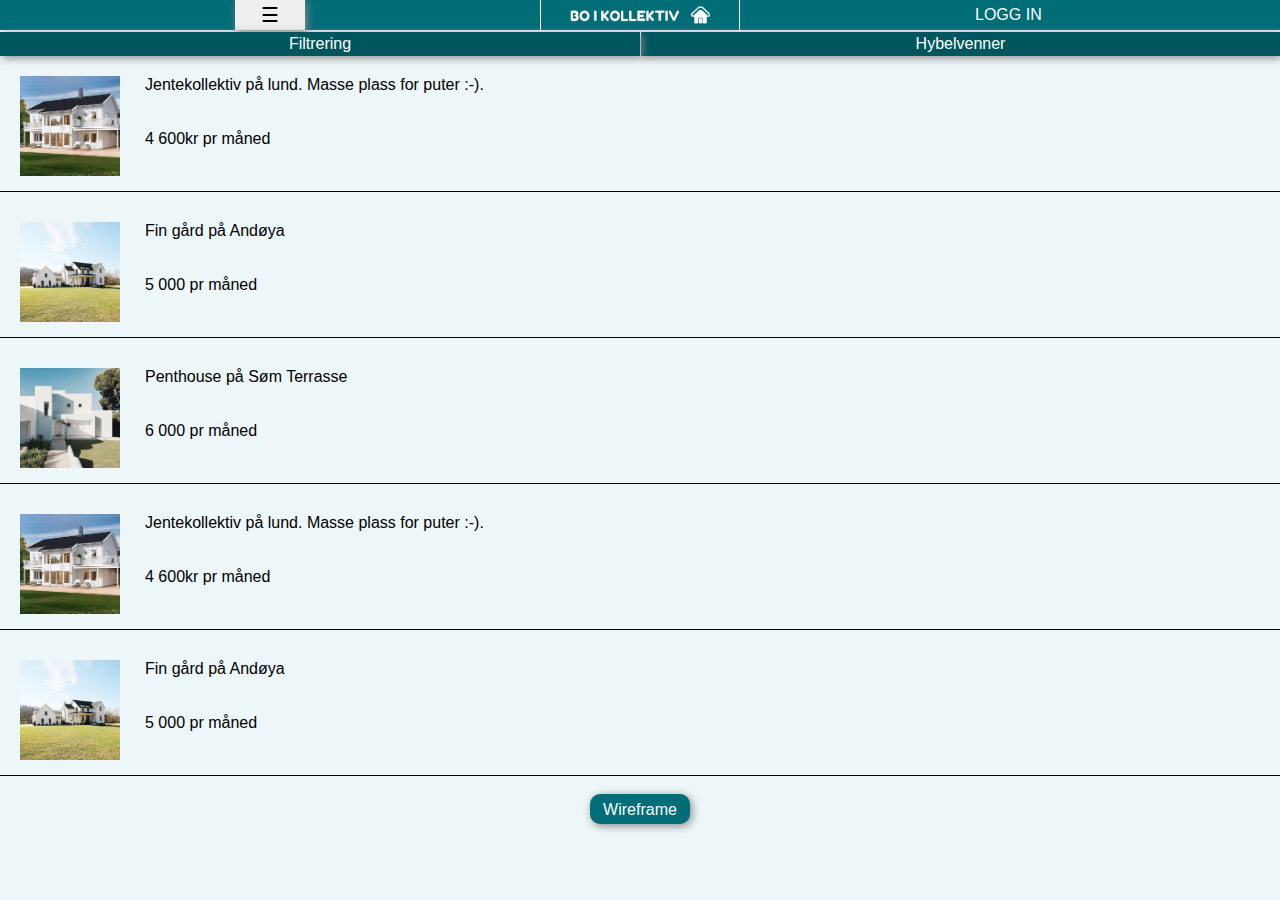
<file: index.html>
<!DOCTYPE html>
<html lang="en">
    <head>
        <meta charset="UTF-8">
        <!--Mest brukte enkoderen for kunne bruke karakterer-->
        <meta name="viewport" content="initial-scale=1.0">
        <!--For at mobiltelefoner ikke blir zooma ut som en "desktop", for at det skal se bra ut på telefoner-->
        <meta http-equiv="X-UA-Compatible" content="IE=edge">
        <!--Sier til "microsoft internett explorer" at den skal bruke den seneste/nyeste "rendering engine"-->
        <link rel="stylesheet" href="design2.css">
        <title>Wireframe</title>
    </head>
    <body>
        <header class="header">
                <div id="main" class="sidelog">
                    <button class="openbtn" onclick="openNav()">☰</button>  
                </div>
            <a href="#">
                <div id="span2">
                    <img src="bilder-prototype/test1.png" alt="" class="nav">
                    <img src="bilder-prototype/test.png" alt="" class="logo">
                </div>
            </a>
            <a href="login.html" id="login" class="sidelog">
                <div>
                    LOGG IN
                </div>
            </a>
        </header>

        <!--
        Forsøk på å lage en dropdown bar. 
        Bruker guide fra: https://www.w3schools.com/howto/howto_css_dropdown.asp*/
        -->
        <div class="subheader">
            <div class="dropdown">
                <button class="dropbtn">Filtrering</button>
                <div class="dropdown-content">
                    <a href="#">Skole</a>
                    <a href="#">Pris</a>
                    <a href="#">Område</a>
                    <a href="#">Kjønn</a>
                    <a href="#">Antall beboere</a>
                </div>
              </div>

            <a href="hybelvenner.html" id="line">
                Hybelvenner
            </a>
        </div>

        <ul class="flex-down">
            <li>
                <img src="bilder-prototype/hus1.jpeg" alt="">
                <p> 
                    Jentekollektiv på lund. Masse plass for puter :-).
                    <br><br><br>
                    4 600kr pr måned
                </p>
            </li>
            <li>
                <img src="bilder-prototype/hus2.jpeg" alt="">
                <p> Fin gård på Andøya
                    <br><br><br>
                    5 000 pr måned
                </p>
            </li>
            <li>
                <img src="bilder-prototype/hus3.jpeg" alt="">
                <p> Penthouse på Søm Terrasse
                    <br><br><br>
                    6 000 pr måned
                </p>
            </li>
            <li>
                <img src="bilder-prototype/hus1.jpeg" alt="">
                <p> Jentekollektiv på lund. Masse plass for puter :-).
                    <br><br><br>
                    4 600kr pr måned
                </p>
            </li>
            <li>
                <img src="bilder-prototype/hus2.jpeg" alt="">
                <p> Fin gård på Andøya
                    <br><br><br>
                    5 000 pr måned
                </p>
            </li>
        </ul>

        <div id="mySidebar" class="sidebar">
        <div>
            <a href="javascript:void(0)" class="closebtn" onclick="closeNav()">&times;</a>
            <img src="bilder-prototype/portrait-square-03.jpeg" alt="">
            <a class="choices" href="#">Login / Registrer</a>
            <a class="choices" href="#">Chat</a>
            <a class="choices" href="#" class="lasta">Legg ut annonse</a>
            <a class="choices" href="#">Mine annonser</a>
            <a class="choices" href="#">Kontakt oss</a>
        </div>
          </div>

        <div class="wide">
            <a class="buttonwide" href="Wireframe-design/wireframe.html">Wireframe</a>
        </div>

        <script>
            function openNav() {
              document.getElementById("mySidebar").style.width = "250px";
              document.getElementById("main").style.marginLeft = "250px";
            }
            
            function closeNav() {
              document.getElementById("mySidebar").style.width = "0";
              document.getElementById("main").style.marginLeft= "0";
            }
        </script>

    </body>
</html>
</file>
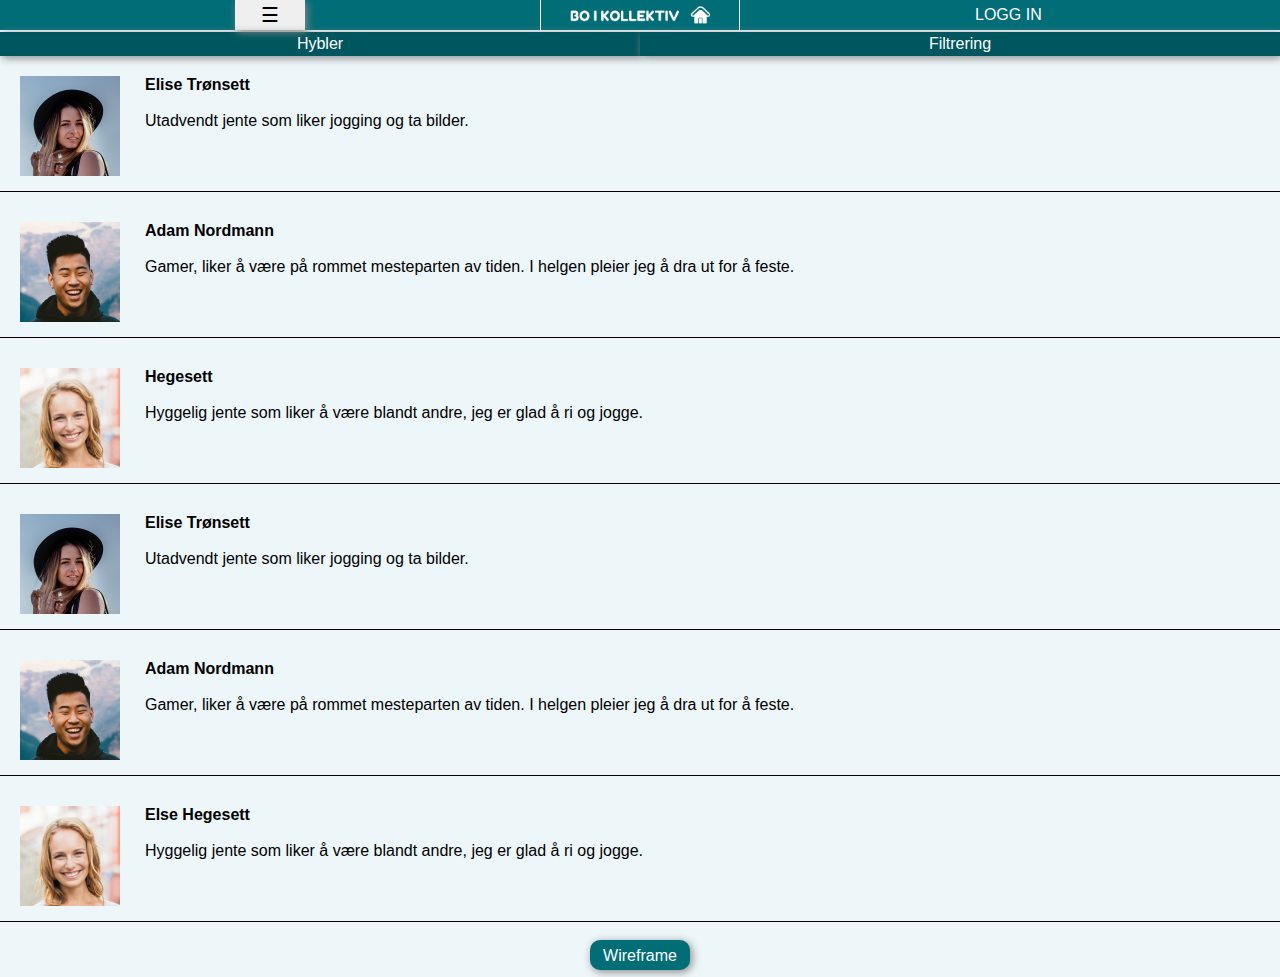
<file: hybelvenner.html>
<!DOCTYPE html>
<html lang="en">
    <head>
        <meta charset="UTF-8">
        <!--Mest brukte enkoderen for kunne bruke karakterer-->
        <meta name="viewport" content="initial-scale=1.0">
        <!--For at mobiltelefoner ikke blir zooma ut som en "desktop", for at det skal se bra ut på telefoner-->
        <meta http-equiv="X-UA-Compatible" content="IE=edge">
        <!--Sier til "microsoft internett explorer" at den skal bruke den seneste/nyeste "rendering engine"-->
        <link rel="stylesheet" href="design2.css">
        <title>Wireframe</title>
    </head>
    <body>
        <header class="header">
                <div id="main" class="sidelog">
                    <button class="openbtn" onclick="openNav()">☰</button>  
                </div>
            <a href="#">
                <div id="span2">
                    <img src="bilder-prototype/test1.png" alt="" class="nav">
                    <img src="bilder-prototype/test.png" alt="" class="logo">
                </div>
            </a>
            <a href="login.html" id="login" class="sidelog">
                <div>
                    LOGG IN
                </div>
            </a>
        </header>

        <div class="subheader">
            <a href="index.html">
                Hybler
            </a>
            <div class="dropdown">
                <button class="dropbtn">Filtrering</button>
                <div class="dropdown-content">
                    <a href="#">Skole</a>
                    <a href="#">Pris</a>
                    <a href="#">Område</a>
                    <a href="#">Kjønn</a>
                    <a href="#">Antall beboere</a>
                </div>
              </div>
        </div>

        <ul class="flex-down">
            <li>
                <img src="bilder-prototype/portrait-square-06.jpeg" alt="">
                <p> 
                    <b>Elise Trønsett</b>
                    <br><br>
                    Utadvendt jente som liker jogging og ta bilder.
                </p>
            </li>
            <li>
                <img src="bilder-prototype/portrait-square-05.jpeg" alt="">
                <p> <b>Adam Nordmann</b>
                    <br><br>
                    Gamer, liker å være på rommet mesteparten av tiden. 
                    I helgen pleier jeg å dra ut for å feste.
                </p>
            </li>
            <li>
                <img src="bilder-prototype/portrait-square-08.jpeg" alt="">
                <p> <b>Hegesett</b>
                    <br><br>
                    Hyggelig jente som liker å være blandt andre, 
                    jeg er glad å ri og jogge.
                </p>
            </li>
            <li>
                <img src="bilder-prototype/portrait-square-06.jpeg" alt="">
                <p> <b>Elise Trønsett</b>
                    <br><br>
                    Utadvendt jente som liker jogging og ta bilder.
                </p>
            </li>
            <li>
                <img src="bilder-prototype/portrait-square-05.jpeg" alt="">
                <p> <b>Adam Nordmann</b>
                    <br><br>
                    Gamer, liker å være på rommet mesteparten av tiden. 
                    I helgen pleier jeg å dra ut for å feste.                
                </p>
            </li>
            <li>
                <img src="bilder-prototype/portrait-square-08.jpeg" alt="">
                <p> <b>Else Hegesett</b>
                    <br><br>
                    Hyggelig jente som liker å være blandt andre, 
                    jeg er glad å ri og jogge.
                </p>
            </li>
        </ul>

        <div id="mySidebar" class="sidebar">
        <div>
            <a href="javascript:void(0)" class="closebtn" onclick="closeNav()">&times;</a>
            <img src="bilder-prototype/portrait-square-03.jpeg" alt="">
            <a href="#">Login / Registrer</a>
            <a href="#">Chat</a>
            <a href="#" class="lasta">Legg ut annonse</a>
            <a href="#">Mine annonser</a>
            <a href="#">Kontakt oss</a>
        </div>
          </div>

        <div class="wide">
            <a class="buttonwide" href="Wireframe-design/wireframe.html">Wireframe</a>
        </div>

        <script>
            function openNav() {
              document.getElementById("mySidebar").style.width = "250px";
              document.getElementById("main").style.marginLeft = "250px";
            }
            
            function closeNav() {
              document.getElementById("mySidebar").style.width = "0";
              document.getElementById("main").style.marginLeft= "0";
            }
        </script>

    </body>
</html>
</file>
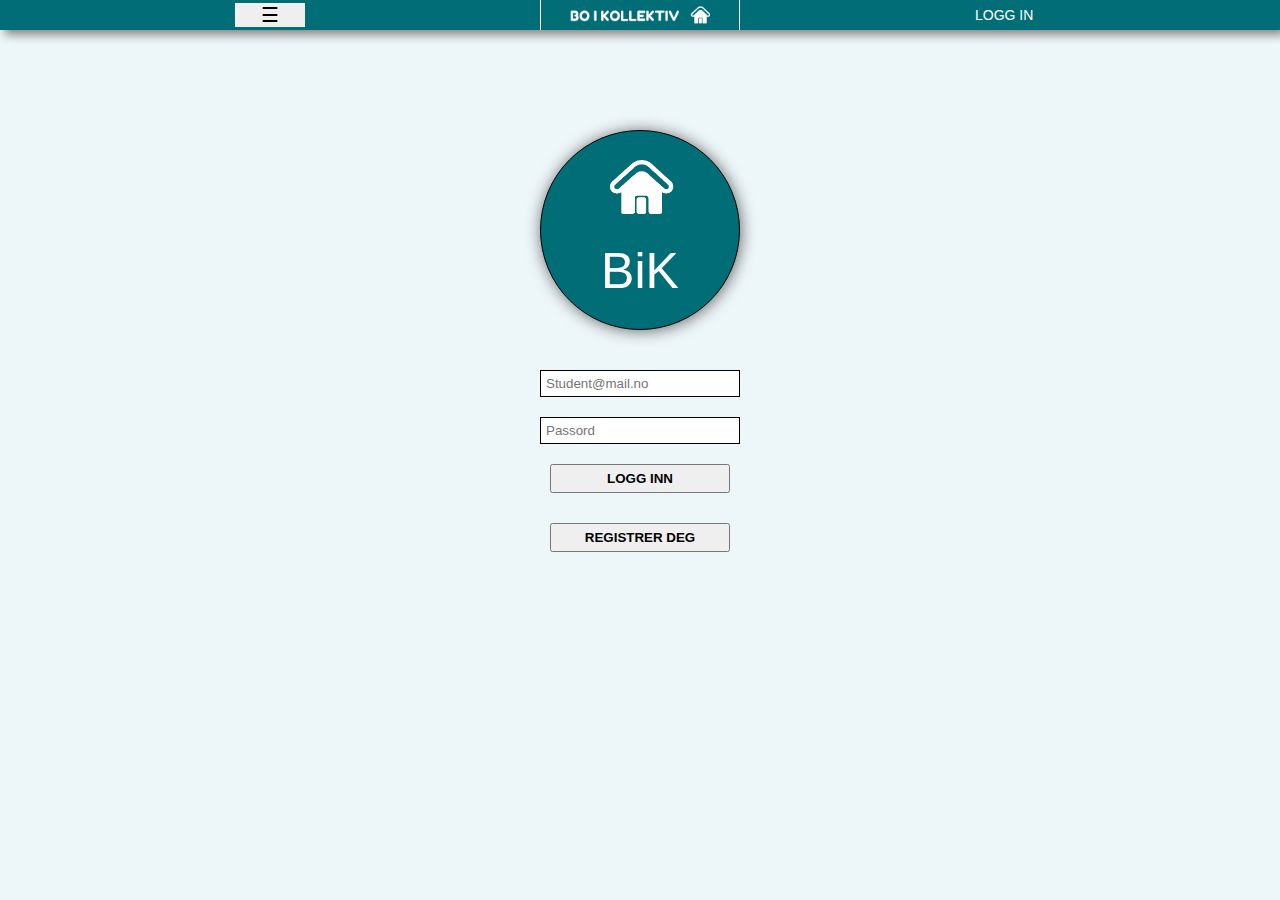
<file: login.html>
<!DOCTYPE html>
<html lang="en">
    <head>
        <meta charset="UTF-8">
        <!--Mest brukte enkoderen for kunne bruke karakterer-->
        <meta name="viewport" content="initial-scale=1.0">
        <!--For at mobiltelefoner ikke blir zooma ut som en "desktop", for at det skal se bra ut på telefoner-->
        <meta http-equiv="X-UA-Compatible" content="IE=edge">
        <!--Sier til "microsoft internett explorer" at den skal bruke den seneste/nyeste "rendering engine"-->
        <link rel="stylesheet" href="login.css">
        <title>Wireframe</title>
    </head>
    <body>
        <body>
            <header class="header">
                    <div id="main" class="sidelog">
                        <button class="openbtn" onclick="openNav()">☰</button>  
                    </div>
                <a href="index.html">
                    <div id="span2">
                        <img src="bilder-prototype/test1.png" alt="" class="nav">
                        <img src="bilder-prototype/test.png" alt="" class="">
                    </div>
                </a>
                <a href="login.html" id="login" class="sidelog">
                    <div>
                        LOGG IN
                    </div>
                </a>
            </header>
    
        <div class="container">
            <div class="logo">
                <img src="/bilder-prototype/test.png" alt="">
                <p>BiK</p>
            </div>
            <div class="text-input">
                <input type="text" placeholder="Student@mail.no">
                <input type="text" placeholder="Passord">
            </div>

            <a href="index.html">
                <button id="logginn">LOGG INN</button>
            </a>
            <button>REGISTRER DEG</button>
        </div>

        <div id="mySidebar" class="sidebar">
            <div>
                <a href="javascript:void(0)" class="closebtn" onclick="closeNav()">&times;</a>
                <img src="bilder-prototype/portrait-square-03.jpeg" alt="">
                <a class="choices" href="#">Login / Registrer</a>
                <a class="choices" href="#">Chat</a>
                <a class="choices" href="#" class="lasta">Legg ut annonse</a>
                <a class="choices" href="#">Mine annonser</a>
                <a class="choices" href="#">Kontakt oss</a>
            </div>
              </div>

        <script>
            function openNav() {
              document.getElementById("mySidebar").style.width = "250px";
              document.getElementById("main").style.marginLeft = "250px";
            }
            
            function closeNav() {
              document.getElementById("mySidebar").style.width = "0";
              document.getElementById("main").style.marginLeft= "0";
            }
        </script>
    </body>
</html>
</file>
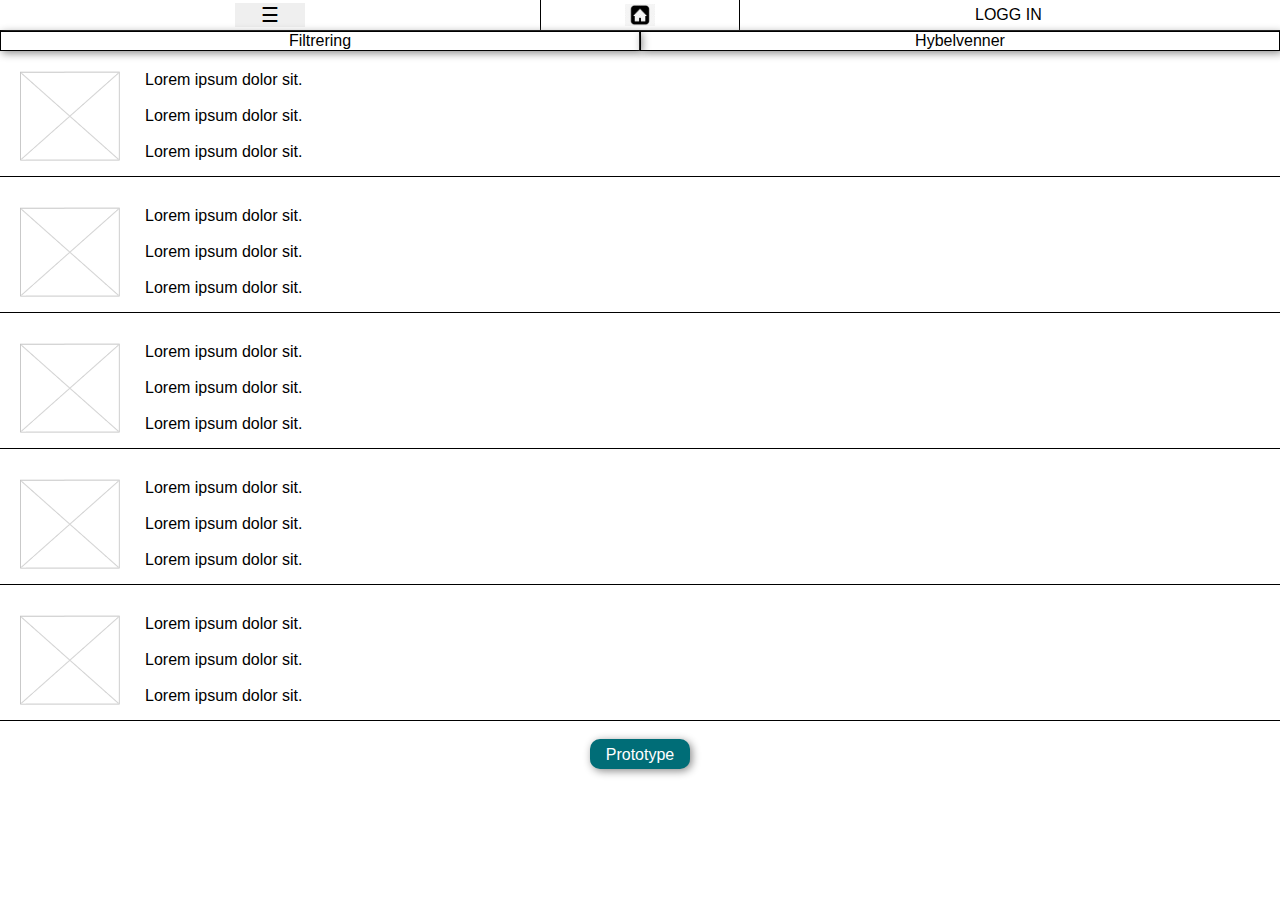
<file: Wireframe-design/wireframe.html>
<!DOCTYPE html>
<html lang="en">
    <head>
        <meta charset="UTF-8">
        <!--Mest brukte enkoderen for kunne bruke karakterer-->
        <meta name="viewport" content="initial-scale=1.0">
        <!--For at mobiltelefoner ikke blir zooma ut som en "desktop", for at det skal se bra ut på telefoner-->
        <meta http-equiv="X-UA-Compatible" content="IE=edge">
        <!--Sier til "microsoft internett explorer" at den skal bruke den seneste/nyeste "rendering engine"-->
        <link rel="stylesheet" href="design2.css">
        <title>Wireframe</title>
    </head>
    <body>
        <header class="header">
                <div id="main" class="sidelog">
                    <button class="openbtn" onclick="openNav()">☰</button>  
                </div>
            <a href="#">
                <div id="span2">
                    <img src="Bilder/home3.png" alt="" class="nav">
                </div>
            </a>
            <a href="Sider-wireframe/login.html" id="login" class="sidelog">
                <div>
                    LOGG IN
                </div>
            </a>
        </header>

        <div class="subheader">
            <a href="Sider-wireframe/filtrering.html">
                Filtrering
            </a>
            <a href="#" id="line">
                Hybelvenner
            </a>
        </div>

        <ul class="flex-down">
            <li>
                <img src="Bilder/wireframe.png" alt="">
                <p> Lorem ipsum dolor sit. <br> <br>
                    Lorem ipsum dolor sit. <br> <br>
                    Lorem ipsum dolor sit.</p>
            </li>
            <li>
                <img src="Bilder/wireframe.png" alt="">
                <p> Lorem ipsum dolor sit. <br> <br>
                    Lorem ipsum dolor sit. <br> <br>
                    Lorem ipsum dolor sit.</p>
            </li>
            <li>
                <img src="Bilder/wireframe.png" alt="">
                <p> Lorem ipsum dolor sit. <br> <br>
                    Lorem ipsum dolor sit. <br> <br>
                    Lorem ipsum dolor sit.</p>
            </li>
            <li>
                <img src="Bilder/wireframe.png" alt="">
                <p> Lorem ipsum dolor sit. <br> <br>
                    Lorem ipsum dolor sit. <br> <br>
                    Lorem ipsum dolor sit.</p>
            </li>
            <li>
                <img src="Bilder/wireframe.png" alt="">
                <p> Lorem ipsum dolor sit. <br> <br>
                    Lorem ipsum dolor sit. <br> <br>
                    Lorem ipsum dolor sit.</p>
            </li>
        </ul>

        <div id="mySidebar" class="sidebar">
            <a href="javascript:void(0)" class="closebtn" onclick="closeNav()">&times;</a>
            <img src="Bilder/wireframe.png" alt="">
            <a href="#">Login/Sign up</a>
            <a href="#">Chat</a>
            <a href="#" class="lasta">Legg ut annonse
                <div class="circle">
                    <div class="plus_up"></div>
                    <div class="plus_down"></div>
                </div>
            </a>

          </div>

        <div class="wide">
            <a class="buttonwide" href="../index.html">Prototype</a>
        </div>

        <script>
            function openNav() {
              document.getElementById("mySidebar").style.width = "250px";
              document.getElementById("main").style.marginLeft = "250px";
            }
            
            function closeNav() {
              document.getElementById("mySidebar").style.width = "0";
              document.getElementById("main").style.marginLeft= "0";
            }
        </script>

    </body>
</html>
</file>
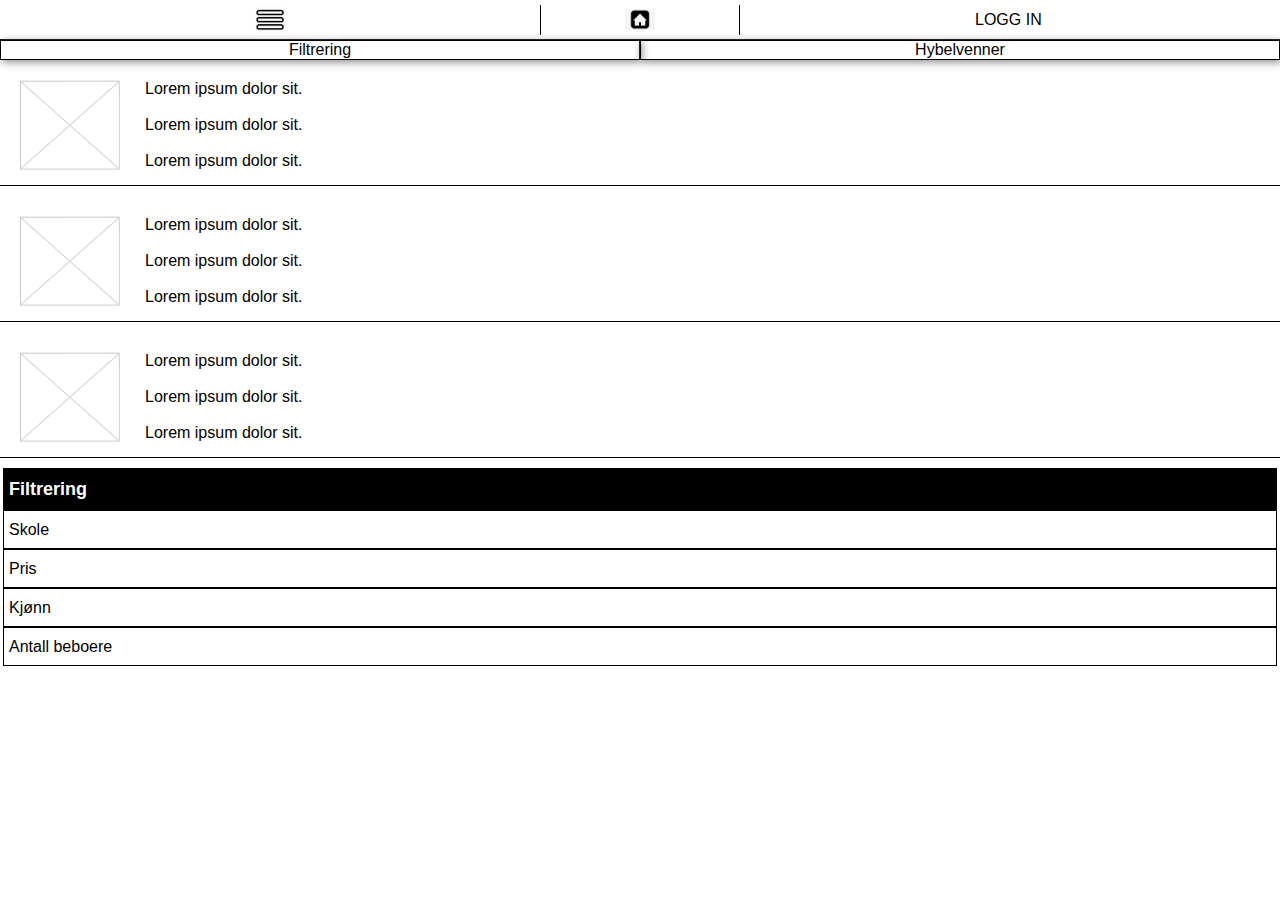
<file: Wireframe-design/Sider-wireframe/filtrering.html>
<!DOCTYPE html>
<html lang="en">
    <head>
        <meta charset="UTF-8">
        <!--Mest brukte enkoderen for kunne bruke karakterer-->
        <meta name="viewport" content="initial-scale=1.0">
        <!--For at mobiltelefoner ikke blir zooma ut som en "desktop", for at det skal se bra ut på telefoner-->
        <meta http-equiv="X-UA-Compatible" content="IE=edge">
        <!--Sier til "microsoft internett explorer" at den skal bruke den seneste/nyeste "rendering engine"-->
        <link rel="stylesheet" href="../design2.css">
        <title>Wireframe</title>
    </head>
    <body>
        <header class="header">
            <a href="#">
                <div id="sidebar" class="sidelog">
                    <img src="../Bilder/My Post.png" alt="" class="nav" id="hamburger">
                </div>
            </a>
            <a href="../wireframe.html">
                <div id="span2">
                    <img src="../Bilder/home3.png" alt="" class="nav">
                </div>
            </a>
            <a href="login.html" id="login" class="sidelog">
                <div>
                    LOGG IN
                </div>
            </a>
        </header>

        <div class="subheader">
            <a href="filtrering.html">
                Filtrering
            </a>
            <a href="#" id="line">
                Hybelvenner
            </a>
        </div>

        <ul class="flex-down">
            <li>
                <img src="../Bilder/wireframe.png" alt="">
                <p> Lorem ipsum dolor sit. <br> <br>
                    Lorem ipsum dolor sit. <br> <br>
                    Lorem ipsum dolor sit.</p>
            </li>
            <li>
                <img src="../Bilder/wireframe.png" alt="">
                <p> Lorem ipsum dolor sit. <br> <br>
                    Lorem ipsum dolor sit. <br> <br>
                    Lorem ipsum dolor sit.</p>
            </li>
            <li class="marginnull">
                <img src="../Bilder/wireframe.png" alt="">
                <p> Lorem ipsum dolor sit. <br> <br>
                    Lorem ipsum dolor sit. <br> <br>
                    Lorem ipsum dolor sit.</p>
            </li>
        </ul>

        <ul class="filter-flex">
            <li class="filhead">
                Filtrering
            </li>
            <li>
                Skole
            </li>
            <li>
                Pris
            </li>
            <li>
                Kjønn
            </li>
            <li>
                Antall beboere
            </li>
        </ul>
    </body>
</html>
</file>
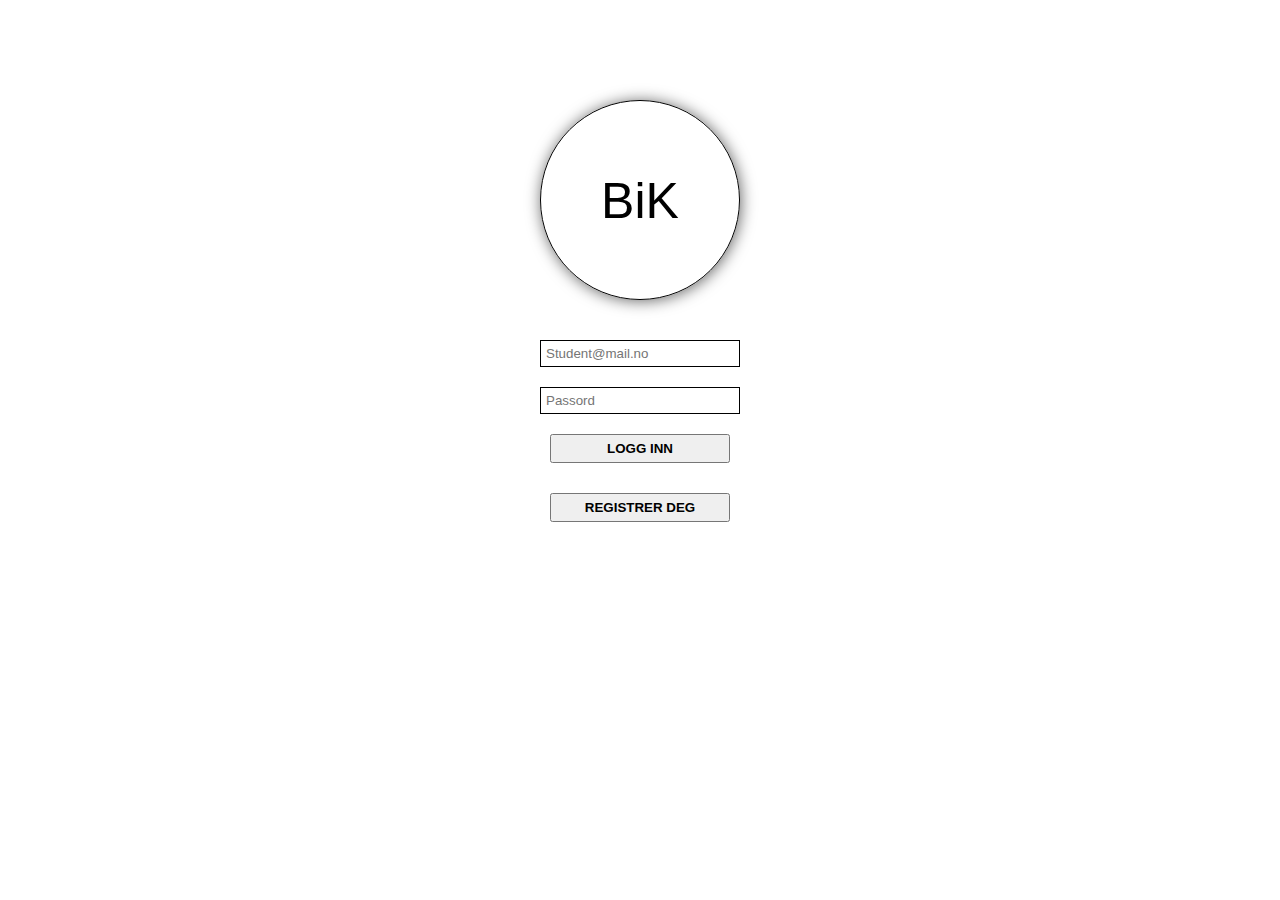
<file: Wireframe-design/Sider-wireframe/login.html>
<!DOCTYPE html>
<html lang="en">
    <head>
        <meta charset="UTF-8">
        <!--Mest brukte enkoderen for kunne bruke karakterer-->
        <meta name="viewport" content="initial-scale=1.0">
        <!--For at mobiltelefoner ikke blir zooma ut som en "desktop", for at det skal se bra ut på telefoner-->
        <meta http-equiv="X-UA-Compatible" content="IE=edge">
        <!--Sier til "microsoft internett explorer" at den skal bruke den seneste/nyeste "rendering engine"-->
        <link rel="stylesheet" href="login.css">
        <title>Wireframe</title>
    </head>
    <body>
        <div class="container">
            <div class="logo">
                BiK
            </div>
            <div class="text-input">
                <input type="text" placeholder="Student@mail.no">
                <input type="text" placeholder="Passord">
            </div>

            <a href="../wireframe.html">
                <button id="login">LOGG INN</button>
            </a>
            <button>REGISTRER DEG</button>
        </div>
    </body>
</html>
</file>
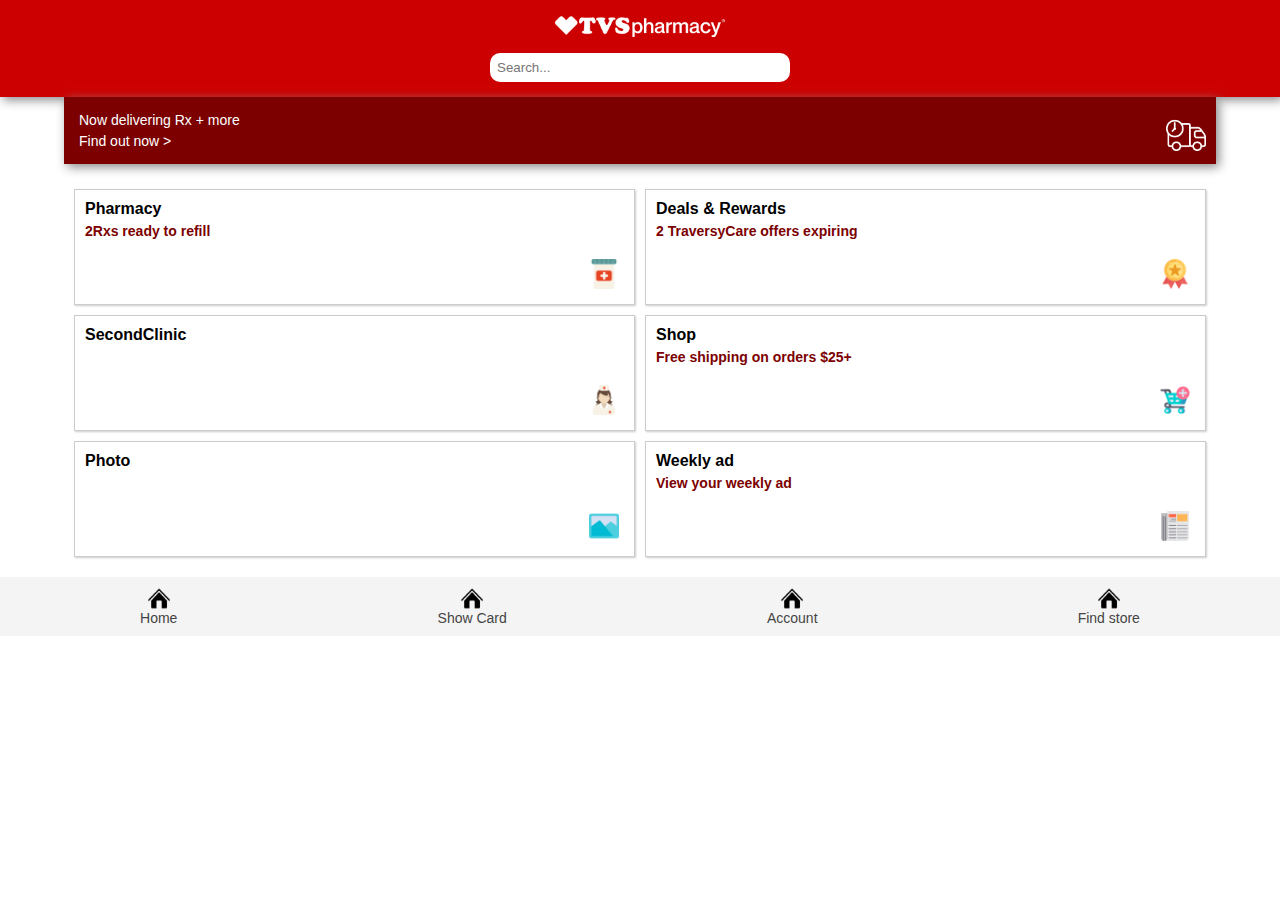
<file: ovelse-for-wireframe--ogannet/annet/Oving-wireframe-design/Oving.html>
<!DOCTYPE html>
<html lang="en">
    <head>
        <meta charset="UTF-8">
        <!--Mest brukte enkoderen for kunne bruke karakterer-->
        <meta name="viewport" content="initial-scale=1.0">
        <!--For at mobiltelefoner ikke blir zooma ut som en "desktop", for at det skal se bra ut på telefoner-->
        <meta http-equiv="X-UA-Compatible" content="IE=edge">
        <!--Sier til "microsoft internett explorer" at den skal bruke den seneste/nyeste "rendering engine"-->
        <link rel="stylesheet" href="Oving.css">
        <title>Practice making wireframe/prototype</title>
    </head>
    <body>
    <!-- 
        <div id="splash">
            <img src="Bilder--/logo.png" alt="" class="logo">
        </div>
    -->
        <!--Omringer alt utenom "footer" fordi den skal være statisk, selv om du scroller-->
        <div class="content">
            <header class="app-header">
                <!--Container brukes for å sette content på midten-->
                <div class="container">
                    <img src="Bilder--/logo.png" alt="" class="logo">
                    <input type="text" class="search" placeholder="Search...">
                </div>
            </header>

            <!--Her bruker man en div og et img innenfor div for flexbox, og paragrafene for å få de under hverandre.-->
            <div class="subheader">
                <div>
                    <p>Now delivering Rx + more</p>
                    <p>Find out now ></p>
                </div>
                <img src="Bilder--/delivery.png" alt="">
            </div>

            <!--Container brukes for å sette content på midten-->
            <div class="grid container">
                <div class="item">
                    <h4>Pharmacy</h4>
                    <p>2Rxs ready to refill</p>
                    <img src="Bilder--/medicine.png" alt="">
                </div>
                <div class="item">
                    <h4>Deals & Rewards</h4>
                    <p>2 TraversyCare offers expiring</p>
                    <img src="Bilder--/medal.png" alt="">
                </div>
                <div class="item">
                    <h4>SecondClinic</h4>
                    <p></p>
                    <img src="Bilder--/nurse.png" alt="">
                </div>
                <div class="item">
                    <h4>Shop</h4>
                    <p>Free shipping on orders $25+</p>
                    <img src="Bilder--/shop.png" alt="">
                </div>
                <div class="item">
                    <h4>Photo</h4>
                    <p></p>
                    <img src="Bilder--/photo.png" alt="">
                </div>
                <div class="item">
                    <h4>Weekly ad</h4>
                    <p>View your weekly ad</p>
                    <img src="Bilder--/Newspaper.png" alt="">
                </div>
            </div>
        </div>


        <footer class="app-footer">
            <ul>
                <li>
                    <img src="Bilder--/footer/home.png" alt="">
                    Home
                </li>
                <li>
                    <img src="Bilder--/footer/home.png" alt="">
                    Show Card
                </li>
                <li>
                    <img src="Bilder--/footer/home.png" alt="">
                    Account
                </li>
                <li>
                    <img src="Bilder--/footer/home.png" alt="">
                    Find store
                </li>
            </ul>
        </footer>
    </body>
</html>
</file>
<file: design2.css>
* {
  box-sizing: border-box;
  margin: 0;
  padding: 0;
}

html,
body {
  font-family: "roboto", sans-serif;
}

body {
  background-color: #edf6f9;
}

/*Navbar, sidebar-hjem-logg in*/
/*Start*/
.header {
  display: flex;
  align-items: center;
  justify-content: space-evenly;
  background-color: #006d77;
  border-bottom: 1px white;
  margin-bottom: 2px;
}

.header div img {
  width: 30px;
}

.header .header a {
  font-size: 10px;
}

#login {
  text-decoration: none;
  color: #fff;
}

.header #span2 {
  width: 200px;
  height: 30px;
  display: flex;
  align-items: center;
  justify-content: center;
  border-left: 1px solid white;
  border-right: 1px solid white;
}

.header #span2 .nav {
  width: 120px;
}

.sidelog {
  width: 70px;
}

#hamburger {
  margin: 5px auto 0 20px;
}
/*Slutt*/

/*Subbaren, filtrering og hybelvenner*/
/*Start*/
.subheader {
  display: flex;
  margin: 0 auto 15px auto;
  justify-content: space-evenly;
  background-color: #00565e;
}

.subheader a,
button {
  text-decoration: none;
  color: white;
  width: 50%;
  text-align: center;
  box-shadow: 2px 2px 8px #888;
  padding: 3px 0 3px 0;
}

.subheader #line {
  border-left: 1px solid white;
}
/*Slutt*/

/*Hoveddel, artikler*/
/*Start*/
.flex-down {
  display: flex;
  flex-direction: column;
}

.flex-down li {
  display: flex;
  margin: 5px 0px 25px 0;
  border-bottom: 1px solid black;
  padding-bottom: 15px;
}

.flex-down li img {
  width: 100px;
  margin-right: 25px;
  margin-left: 20px;
}
.flex-down li p img {
}

/*Slutt*/

/*Filter*/
/*Start*/
.filter-flex li {
  border: 1px solid black;
  padding: 10px 5px 9px 5px;
  margin: 0 3px 0 3px;
}

.filter-flex {
  margin-top: -15px;
}

.filhead {
  background-color: black;
  color: white;
  font-weight: bold;
  font-size: 18px;
}

/*SIDEBAR !*/
/*Start*/
/* The sidebar menu */
.sidebar {
  height: 100%; /* 100% Full-height */
  width: 0; /* 0 width - change this with JavaScript */
  position: fixed; /* Stay in place */
  z-index: 1; /* Stay on top */
  top: 0;
  left: 0;
  background-color: #006d77; /* Black*/
  overflow-x: hidden; /* Disable horizontal scroll */
  padding-top: 60px; /* Place content 60px from the top */
  transition: 0.5s; /* 0.5 second transition effect to slide in the sidebar */
  box-shadow: 40px 40px 50px rgba(136, 136, 136, 0.692);
}

/* The sidebar links */
.sidebar a {
  padding: 20px 10px 20px 10px;
  text-decoration: none;
  font-size: 20px;
  display: block;
  transition: 0.3s;
}

.sidebar div {
  display: flex;
  height: 70%;
  flex-direction: column;
  justify-content: space-evenly;
}

/* When you mouse over the navigation links, change their color */
.sidebar a:hover {
  color: #f1f1f1;
}

.openbtn {
  font-size: 20px;
  cursor: pointer;
  color: black;
  text-align: center;
  border: none;
  margin-left: 0px;
  width: 70px;
}

.openbtn:hover {
  background-color: #fff;
}

/* Position and style the close button (top right corner) */
.sidebar .closebtn {
  position: absolute;
  top: 0;
  right: 25px;
  font-size: 36px;
  margin-left: 50px;
  color: white;
}

/* Style page content - use this if you want to push the page content to the right when you open the side navigation */
#main {
  transition: margin-left 0.5s; /* If you want a transition effect */
}

/* On smaller screens, where height is less than 450px, change the style of the sidenav (less padding and a smaller font size) */
@media screen and (max-height: 450px) {
  .sidebar {
    padding-top: 15px;
  }
  .sidebar a {
    font-size: 18px;
  }
}

.sidebar img {
  border-radius: 50%;
  width: 190px;
  margin-bottom: 40px;
  margin-top: 20px;
  align-self: center;
}

.circle {
  height: 100px;
  width: 100px;
  border: 2px solid #818181;
  position: relative;
  border-radius: 50%;
  margin: 30px;
  display: flex;
  justify-content: center;
  align-items: center;
}

.plus_up {
  background-color: #818181;
  width: 75px;
  height: 10px;
  border-radius: 10px;
}

.plus_down {
  background-color: #818181;
  width: 10px;
  height: 75px;
  position: absolute;
  border-radius: 10px;
}

.wide {
  display: flex;
  width: 100%;
  height: 30px;
  box-sizing: border-box;
  align-items: center;
  justify-content: center;
  margin: 0px;
  padding: 0px;
}

.wide a {
  text-decoration: none;
  color: #fff;
  background-color: #006d77;
  width: 100px;
  height: 30px;
  margin-bottom: 15px;
  text-align: center;
  padding: 7px 0 0 0;
  border-radius: 10px;
  box-shadow: 2px 2px 8px #888;
}

/*Fikse på sidebaren litt, lage bokser rundt hvert valg så det ser med likt ut som prototype*/
.choices {
  border: 1px solid black;
  width: 90%;
  background-color: #dadada;
  align-self: center;
  text-align: justify;
  color: #000;
}

/*Forsøk på å lage en dropdown bar, bruker guide fra: https://www.w3schools.com/howto/howto_css_dropdown.asp*/
/*Her har jeg kopiert inn hele html/css fra nettsiden over og endret den så den passer prototypen.*/
/*Start*/

/* Dropdown Button */
.dropbtn {
  background-color: #00565e;
  color: white;
  font-size: 16px;
  width: 100%;
  border: none;
}

/* The container <div> - needed to position the dropdown content */
.dropdown {
  position: relative;
  display: inline-block;
  width: 50%;
}

/* Dropdown Content (Hidden by Default) */
.dropdown-content {
  display: none;
  position: absolute;
  background-color: #f1f1f1;
  width: 100%;
  box-shadow: 0px 8px 16px 0px rgba(0, 0, 0, 0.2);
  z-index: 1;
  margin-right: auto;
}

/* Links inside the dropdown */
.dropdown-content a {
  color: black;
  padding: 12px 16px;
  text-decoration: none;
  display: block;
  width: 100%;
  text-align: start;
}

/* Change color of dropdown links on hover */
.dropdown-content a:hover {
  background-color: #ddd;
}

/* Show the dropdown menu on hover */
.dropdown:hover .dropdown-content {
  display: block;
}

/* Change the background color of the dropdown button when the dropdown content is shown */
.dropdown:hover .dropbtn {
  background-color: #00565e;
}
/*Slutt*/
</file>
<file: login.css>
* {
  box-sizing: border-box;
  margin: 0;
  padding: 0;
}

html,
body {
  font-family: "roboto", sans-serif;
  font-size: 14px;
}

body {
  background-color: #edf6f9;
}

.header {
  display: flex;
  align-items: center;
  justify-content: space-evenly;
  background-color: #006d77;
  box-shadow: 5px 5px 10px #888;
}

.header div img {
  width: 30px;
}

.header .header a {
  font-size: 10px;
}

#login {
  text-decoration: none;
  color: #fff;
}

.header #span2 {
  width: 200px;
  height: 30px;
  display: flex;
  align-items: center;
  justify-content: center;
  border-left: 1px solid white;
  border-right: 1px solid white;
}

.header #span2 .nav {
  width: 120px;
}

.sidelog {
  width: 70px;
}

#hamburger {
  margin: 5px auto 0 20px;
}

.container,
.text-input {
  display: flex;
  flex-direction: column;
}

.container {
  margin: 100px;
  align-items: center;
  justify-content: center;
}

.logo {
  width: 200px;
  height: 200px;
  text-align: center;
  line-height: 140px;
  font-size: 50px;
  border: 1px solid black;
  border-radius: 50%;
  padding: 0px;
  padding-top: 30px;
  margin-bottom: 30px;
  box-shadow: 1px 1px 15px #666;
  background-color: #006d77;
  color: #fff;
  display: flex;
  flex-direction: column;
  justify-content: center;
  align-items: center;
}

.logo img {
  width: 100px;
  margin-bottom: -25px;
}

.text-input input {
  width: 200px;
  border: 1px solid black;
  margin: 10px;
  padding: 5px;
}

.container button {
  padding: 5px;
  font-weight: bold;
  width: 180px;
}

.container #logginn {
  margin: 10px 0 30px 0;
}

/* The sidebar menu */
.sidebar {
  height: 100%; /* 100% Full-height */
  width: 0; /* 0 width - change this with JavaScript */
  position: fixed; /* Stay in place */
  z-index: 1; /* Stay on top */
  top: 0;
  left: 0;
  background-color: #006d77; /* Black*/
  overflow-x: hidden; /* Disable horizontal scroll */
  padding-top: 60px; /* Place content 60px from the top */
  transition: 0.5s; /* 0.5 second transition effect to slide in the sidebar */
  box-shadow: 40px 40px 50px rgba(136, 136, 136, 0.692);
}

/* The sidebar links */
.sidebar a {
  padding: 20px 10px 20px 10px;
  text-decoration: none;
  font-size: 20px;
  display: block;
  transition: 0.3s;
}

.sidebar div {
  display: flex;
  height: 75%;
  flex-direction: column;
  justify-content: space-around;
}

/* When you mouse over the navigation links, change their color */
.sidebar a:hover {
  color: #f1f1f1;
}

.openbtn {
  font-size: 20px;
  cursor: pointer;
  color: black;
  text-align: center;
  border: none;
  margin-left: 0px;
  width: 70px;
}

.openbtn:hover {
  background-color: #fff;
}

/* Position and style the close button (top right corner) */
.sidebar .closebtn {
  position: absolute;
  top: 0;
  right: 25px;
  font-size: 36px;
  margin-left: 50px;
  color: white;
}

/* Style page content - use this if you want to push the page content to the right when you open the side navigation */
#main {
  transition: margin-left 0.5s; /* If you want a transition effect */
}

/* On smaller screens, where height is less than 450px, change the style of the sidenav (less padding and a smaller font size) */
@media screen and (max-height: 450px) {
  .sidebar {
    padding-top: 15px;
  }
  .sidebar a {
    font-size: 18px;
  }
}

.sidebar img {
  border-radius: 50%;
  width: 190px;
  margin-bottom: 40px;
  margin-top: 20px;
  align-self: center;
}

.circle {
  height: 100px;
  width: 100px;
  border: 2px solid #818181;
  position: relative;
  border-radius: 50%;
  margin: 30px;
  display: flex;
  justify-content: center;
  align-items: center;
}

.plus_up {
  background-color: #818181;
  width: 75px;
  height: 10px;
  border-radius: 10px;
}

.plus_down {
  background-color: #818181;
  width: 10px;
  height: 75px;
  position: absolute;
  border-radius: 10px;
}

.wide {
  display: flex;
  width: 100%;
  height: 30px;
  box-sizing: border-box;
  align-items: center;
  justify-content: center;
  margin: 0px;
  padding: 0px;
}

.wide a {
  text-decoration: none;
  color: #fff;
  background-color: #006d77;
  width: 100px;
  height: 30px;
  margin-bottom: 15px;
  text-align: center;
  padding: 7px 0 0 0;
  border-radius: 10px;
  box-shadow: 2px 2px 8px #888;
}

/*Fikse på sidebaren litt, lage bokser rundt hvert valg så det ser med likt ut som prototype*/
.choices {
  border: 1px solid black;
  width: 90%;
  background-color: #dadada;
  align-self: center;
  text-align: justify;
  color: #000;
}
</file>
<file: Wireframe-design/design2.css>
* {
  box-sizing: border-box;
  margin: 0;
  padding: 0;
}

html,
body {
  font-family: "roboto", sans-serif;
}

/*Navbar, sidebar-hjem-logg in*/
/*Start*/
.header {
  display: flex;
  align-items: center;
  justify-content: space-evenly;
  border-bottom: 1px solid black;
}

.header div img {
  width: 30px;
}

.header .header a {
  font-size: 10px;
}

#login {
  text-decoration: none;
  color: black;
}

.header #span2 {
  width: 200px;
  height: 30px;
  display: flex;
  align-items: center;
  justify-content: center;
  border-left: 1px solid black;
  border-right: 1px solid black;
}

.sidelog {
  width: 70px;
}

#hamburger {
  margin: 5px auto 0 20px;
}
/*Slutt*/

/*Subbaren, filtrering og hybelvenner*/
/*Start*/
.subheader {
  display: flex;
  margin: 0 auto 15px auto;
  justify-content: space-evenly;
}

.subheader a {
  text-decoration: none;
  color: black;
  width: 50%;
  text-align: center;
  border: 1px solid black;
  box-shadow: 2px 2px 8px #888;
}
/*Slutt*/

/*Hoveddel, artikler*/
/*Start*/
.flex-down {
  display: flex;
  flex-direction: column;
}

.flex-down li {
  display: flex;
  margin: 5px 0px 25px 0;
  border-bottom: 1px solid black;
  padding-bottom: 15px;
}

.flex-down li img {
  width: 100px;
  margin-right: 25px;
  margin-left: 20px;
}

/*Slutt*/

/*Filter*/
/*Start*/
.filter-flex li {
  border: 1px solid black;
  padding: 10px 5px 9px 5px;
  margin: 0 3px 0 3px;
}

.filter-flex {
  margin-top: -15px;
}

.filhead {
  background-color: black;
  color: white;
  font-weight: bold;
  font-size: 18px;
}

/*SIDEBAR !*/
/*Start*/
/* The sidebar menu */
.sidebar {
  height: 100%; /* 100% Full-height */
  width: 0; /* 0 width - change this with JavaScript */
  position: fixed; /* Stay in place */
  z-index: 1; /* Stay on top */
  top: 0;
  left: 0;
  background-color: #111; /* Black*/
  overflow-x: hidden; /* Disable horizontal scroll */
  padding-top: 60px; /* Place content 60px from the top */
  transition: 0.5s; /* 0.5 second transition effect to slide in the sidebar */
}

/* The sidebar links */
.sidebar a {
  padding: 8px 8px 8px 32px;
  text-decoration: none;
  font-size: 25px;
  color: #818181;
  display: block;
  transition: 0.3s;
}

/* When you mouse over the navigation links, change their color */
.sidebar a:hover {
  color: #f1f1f1;
}

.openbtn {
  font-size: 20px;
  cursor: pointer;
  color: black;
  text-align: center;
  border: none;
  margin-left: 0px;
  width: 70px;
}

.openbtn:hover {
  background-color: #fff;
}

/* Position and style the close button (top right corner) */
.sidebar .closebtn {
  position: absolute;
  top: 0;
  right: 25px;
  font-size: 36px;
  margin-left: 50px;
}

/* Style page content - use this if you want to push the page content to the right when you open the side navigation */
#main {
  transition: margin-left 0.5s; /* If you want a transition effect */
}

/* On smaller screens, where height is less than 450px, change the style of the sidenav (less padding and a smaller font size) */
@media screen and (max-height: 450px) {
  .sidebar {
    padding-top: 15px;
  }
  .sidebar a {
    font-size: 18px;
  }
}

.sidebar img {
  border-radius: 50%;
  width: 120px;
  height: 125px;
  margin-left: 50px;
  margin-bottom: 40px;
}

.circle {
  height: 100px;
  width: 100px;
  border: 2px solid #818181;
  position: relative;
  border-radius: 50%;
  margin: 30px;
  display: flex;
  justify-content: center;
  align-items: center;
}

.plus_up {
  background-color: #818181;
  width: 75px;
  height: 10px;
  border-radius: 10px;
}

.plus_down {
  background-color: #818181;
  width: 10px;
  height: 75px;
  position: absolute;
  border-radius: 10px;
}

.wide {
  display: flex;
  width: 100%;
  height: 30px;
  box-sizing: border-box;
  align-items: center;
  justify-content: center;
  margin: 0px;
  padding: 0px;
}

.wide a {
  text-decoration: none;
  color: #fff;
  background-color: #006d77;
  width: 100px;
  height: 30px;
  margin-bottom: 15px;
  text-align: center;
  padding: 7px 0 0 0;
  border-radius: 10px;
  box-shadow: 2px 2px 8px #888;
}
</file>
<file: Wireframe-design/Sider-wireframe/login.css>
* {
  box-sizing: border-box;
  margin: 0;
  padding: 0;
}

html,
body {
  font-family: "roboto", sans-serif;
  font-size: 14px;
}

.container,
.text-input {
  display: flex;
  flex-direction: column;
}

.container {
  margin: 100px;
  align-items: center;
  justify-content: center;
}

.logo {
  width: 200px;
  height: 200px;
  text-align: center;
  line-height: 140px;
  font-size: 50px;
  border: 1px solid black;
  border-radius: 50%;
  padding: 20px;
  padding-top: 30px;
  margin-bottom: 30px;
  box-shadow: 1px 1px 15px #666;
}

.text-input input {
  width: 200px;
  border: 1px solid black;
  margin: 10px;
  padding: 5px;
}

.container button {
  padding: 5px;
  font-weight: bold;
  width: 180px;
}

.container #login {
  margin: 10px 0 30px 0;
}
</file>
<file: ovelse-for-wireframe--ogannet/annet/Oving-wireframe-design/Oving.css>
:root {
  --primary-color: #cc0000;
  --secondary-color: #7c0000;
}

* {
  box-sizing: border-box;
  margin: 0;
  padding: 0;
}

html,
body {
  font-family: "roboto", sans-serif;
}

.content {
  flex: 1 0 auto;
}

.container {
  width: 90%;
  margin: 0 auto;
  padding: 10px;
  overflow: none;
}

.app-header {
  background-color: var(--primary-color);
  box-shadow: 3px 3px 10px #888;
}

.app-header .container {
  display: flex;
  flex-direction: column;
  align-items: center;
  justify-content: center;
  padding: 15px 10px;
}

/*Ny bug, brukte en for mye mellom rom mellom .logo og {, dette førte til at det ikke ble oppdatert i chrome(live-server)*/
.app-header .logo {
  width: 170px;
  margin-bottom: 16px;
}

.app-header input[type="text"] {
  padding: 7px;
  width: 300px;
  border: 0;
  border-radius: 10px;
}

.subheader {
  background-color: var(--secondary-color);
  color: #fff;
  box-shadow: 3px 3px 10px #888;
  margin: 0 auto 15px auto;
  width: 90%;
  font-size: 14px;
  padding: 10px;
  display: flex;
  align-items: center;
  justify-content: space-between;
}

.subheader p {
  margin: 5px;
}

/*Her endrer bilde sin høyde automatisk fordi jeg bare setter width*/
.subheader img {
  width: 40px;
}

/*Kan også bruke: grid-template-columns: repeat(2, 1fr);*/
.grid {
  display: grid;
  grid-template-columns: 1fr 1fr;
  grid-gap: 10px;
}

.grid .item {
  display: flex;
  flex-direction: column;
  border: 1px #ccc solid;
  box-shadow: 1px 1px 2px #ccc;
  padding: 10px;
}

.grid .item h4 {
  margin-bottom: 5px;
}

.grid .item p {
  font-size: 14px;
  color: var(--secondary-color);
  font-weight: bold;
  margin-bottom: 20px;
}

.grid .item img {
  width: 30px;
  align-self: flex-end;
  margin: auto 5px 5px 5px;
}

.app-footer {
  background: #f4f4f4;
  color: #444;
  padding: 10px;
  font-size: 14px;
  margin-top: 10px;
}

.app-footer ul {
  display: flex;
  align-items: center;
  justify-content: space-around;
  list-style: none;
}

.app-footer ul li {
  display: flex;
  flex-direction: column;
  align-items: center;
  justify-content: center;
}

.app-footer ul li img {
  width: 22px;
}
</file>
